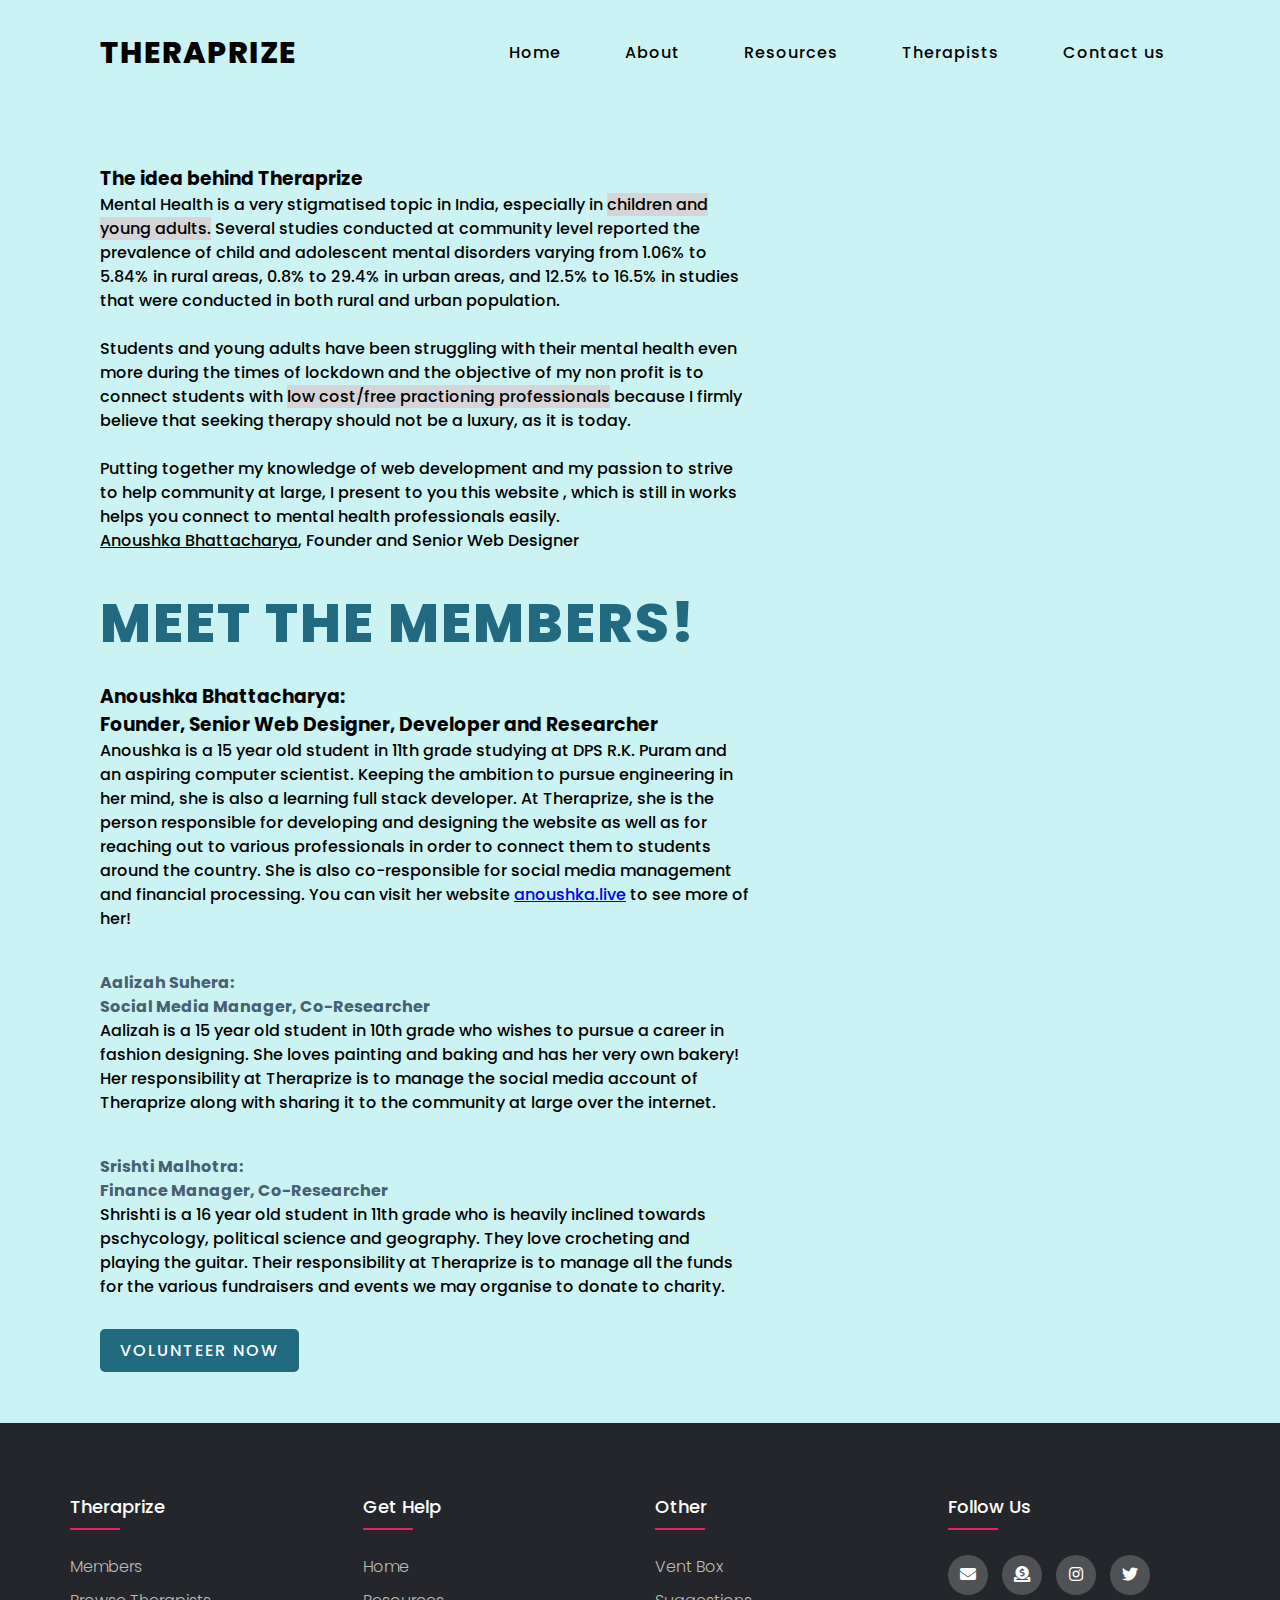
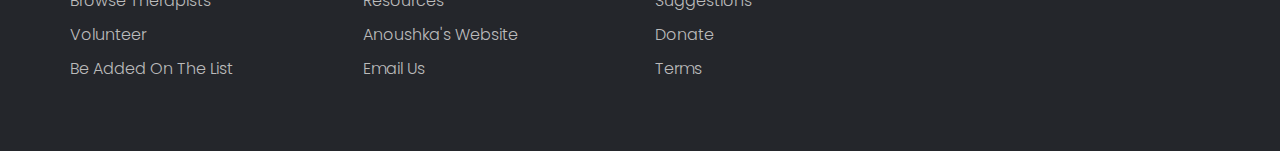
<file: about.html>
<!DOCTYPE html>
<html lang="en" dir="ltr">
  <head>
    <meta charset="utf-8">
    <meta name="viewport" content="width=device-width, initial-scale=1.0">
      <link rel="shortcut icon" href="assets/theraprize.png" type="image/png">
    <title>Theraprize | Team </title>
    <link rel="stylesheet" href="assets/othercss/about.css">
    <link rel="stylesheet" href="assets/othercss/footer.css">
    <link rel="stylesheet" href="https://cdnjs.cloudflare.com/ajax/libs/font-awesome/5.14.0/css/all.min.css">
  </head>
  <body>

    <section>
      <header>
        <h2><a href="index.html" class="logo">Theraprize</a></h2>
        <div class="navigation">
          <a href="index.html">Home</a>
          <a href="#">About</a>
          <a href="resources.html">Resources</a>
          <a href="list.html">Therapists</a>
          <a href="contact.html">Contact us</a>
        </div>
      </header>
      
<!--       <div class="content">
        <div class="info">
          
          <a href="#" class="info-btn">Be added to this list</a>  
           
        </div>
      </div>
       -->
      
      
      
      <div class="content">
        <div class="info">
              <h3><span>The idea behind Theraprize</span></h3>
          <p>Mental Health is a very stigmatised topic in India, especially in <span style="background-color: #d5d4d9"> children and young adults.</span>  
            Several studies conducted at community level reported the prevalence of child and adolescent mental disorders varying from 1.06% to
            5.84% in rural areas, 0.8% to 29.4% in urban areas, and 12.5% to 16.5% in studies that were conducted in both rural and urban population.<br><br>
            Students and young adults have been struggling with their mental health even more during the times of lockdown and the objective of my non profit 
            is to connect students with <span style="background-color: #d5d4d9">low cost/free practioning professionals</span> because I firmly 
            believe that seeking therapy should not be a luxury, 
            as it is today.<br><br>
            Putting together my knowledge of web development and my passion to strive to help community at large, I present to you this website , which is still
            in works helps you connect to mental health professionals easily.<br>
            <u>Anoushka Bhattacharya</u>, Founder and Senior Web Designer
          </p>
          <h2>Meet the members!</h2>
          
          <h3><span>Anoushka Bhattacharya: <br>
            Founder, Senior Web Designer, Developer and Researcher </span></h3>
          <p>Anoushka is a 15 year old student in 11th grade studying at DPS R.K. Puram and an aspiring computer scientist. Keeping the ambition to pursue 
            engineering in her mind, she is also a learning full stack developer. At Theraprize, she is the person responsible for developing and designing 
            the website as well as for reaching out to various professionals in order to connect them to students around the country. She is also co-responsible
            for social media management and financial processing. You can visit her website
            <a href="https://anoushka.live/">anoushka.live</a> to see more of her!</p>
          
          <h4> <span>Aalizah Suhera: <br>
            Social Media Manager, Co-Researcher </span></h4>
<!--           <p>Lorem ipsum dolor sit amet, consectetur adipiscing elit. Vivamus mattis, nisi quis blandit bibendum, augue dolor commodo urna, 
            at hendrerit ante eros vel velit. suspendisse orci tellus, ultrices nec tincidunt in, porttitor id mauris. Curabitur malesuada 
            commodo nulla</p> -->
          <p>Aalizah is a 15 year old student in 10th grade who wishes to pursue a career in fashion designing. She loves painting and baking and 
            has her very own bakery! Her responsibility at Theraprize is to manage the social media account of Theraprize along with sharing it to the
            community at large over the internet.</p>
          
          <h4> <span>Srishti Malhotra: <br>
            Finance Manager, Co-Researcher </span></h4>
<!--           <p>Lorem ipsum dolor sit amet, consectetur adipiscing elit. Vivamus mattis, nisi quis blandit bibendum, augue dolor commodo urna, 
            at hendrerit ante eros vel velit. suspendisse orci tellus, ultrices nec tincidunt in, porttitor id mauris. Curabitur malesuada 
            commodo nulla</p> -->
          <p> Shrishti is a 16 year old student in 11th grade who is heavily inclined towards pschycology, political science and geography. They love
            crocheting and playing the guitar. Their responsibility at Theraprize is to manage all the funds for the various fundraisers and 
            events we may organise to donate to charity. </p>
          
          
<!--            <h3><span>Anoushka Bhattacharya: <br>
            Founder, Web Designer, Web Developer and Handler </span></h3>
          <p>Lorem ipsum dolor sit ametconsectetur adipisicing elit, sed do eiusmod tempor incididunt ut labore et dolore magna aliqua.</p>
 
Lorem ipsum dolor sit amet, consectetur adipiscing elit. Vivamus mattis, nisi quis blandit bibendum, augue dolor commodo urna, at hendrerit ante eros vel velit. 
            Suspendisse orci tellus, ultrices nec tincidunt in, porttitor id mauris. Curabitur malesuada commodo nulla, a bibendum lectus maximus in. 
            Class aptent taciti sociosqu ad litora torquent per conubia nostra, per inceptos himenaeos. Morbi consequat justo ut tincidunt molestie. 
            Cras felis velit, accumsan in tristique ut, faucibus sit amet nunc. Vivamus vitae gravida orci. Fusce vitae mi in mauris mattis tempor. 
            Nam.-->
          
          <a href="assets/volunteer.html" class="info-btn">Volunteer Now</a> 
           
        </div>
      </div>
<!--       
      <div class="media-icons">
        <a href="https://anoushka.live/"><i class="fas fa-globe"></i></a>
        <a href="https://anoushka.live/blog/blog.html"><i class="fas fa-blog"></i></a>
        <a href="#"><i class="fas fa-donate"></i></a>
        <a href="#"><i class="fas fa-envelope"></i></a>
        <a href="#"><i class="fas fa-file-signature"></i></a>
      </div>
    </section> -->
    
    <footer class="footer">
  	 <div class="container">
  	 	<div class="row">
  	 		<div class="footer-col">
  	 			<h4>Theraprize</h4>
  	 			<ul>
  	 				<li><a href="about.html">members</a></li>
  	 				<li><a href="list.html">browse therapists</a></li>
  	 				<li><a href="assets/volunteer.html">volunteer</a></li>
  	 				<li><a href="#">be added on the list</a></li>
  	 			</ul>
  	 		</div>
  	 		<div class="footer-col">
  	 			<h4>get help</h4>
  	 			<ul>
  	 				<li><a href="index.html">Home</a></li>
  	 				<li><a href="resources.html">Resources</a></li>
  	 				<li><a href="https://anoushka.live/">Anoushka's website</a></li>
  	 				<li><a href="#">Email us</a></li>
<!--   	 				<li><a href="#">payment options</a></li> -->
  	 			</ul>
  	 		</div>
  	 		<div class="footer-col">
  	 			<h4>Other</h4>
  	 			<ul>
  	 				<li><a href="#">Vent box</a></li>
  	 				<li><a href="#">Suggestions</a></li>
  	 				<li><a href="#">Donate</a></li>
  	 				<li><a href="#">Terms</a></li>
  	 			</ul>
  	 		</div>
  	 		<div class="footer-col">
  	 			<h4>follow us</h4>
  	 			<div class="social-links">
  	 				<a href="#"><i class="fas fa-envelope"></i></a>
  	 				<a href="#"><i class="fas fa-donate"></i></a>
  	 				<a href="#"><i class="fab fa-instagram"></i></a>
  	 				<a href="#"><i class="fab fa-twitter"></i></a>
  	 			</div>
  	 		</div>
  	 	</div>
  	 </div>
  </footer>
      
<!--     <script>!function(e,t,a){var c=e.head||e.getElementsByTagName("head")[0],n=e.createElement("script");n.async=!0,n.defer=!0, 
        n.type="text/javascript",n.src=t+"/static/js/chat_widget.js?config="+JSON.stringify(a),c.appendChild(n)}(document,"https://app.engati.com",
    {bot_key:"fe05a2141eb5405e",welcome_msg:true,branding_key:"default",server:"https://app.engati.com",e:"p" });</script> -->
<!-- <div data-tf-chat data-tf-tooltip="Hey 👋&nbsp;&nbsp;How can I help you? " data-tf-popover="rE06YSuf" data-tf-button-color="#0445AF">
      </div><script src="//embed.typeform.com/next/embed.js"></script> -->
<!--       <div data-tf-chat data-tf-custom-icon="https://images.typeform.com/images/XbtDVYmmkSNv" data-tf-tooltip="Would you like to work with us?" data-tf-popover="rE06YSuf" data-tf-button-color="#404247">
      </div><script src="//embed.typeform.com/next/embed.js"></script> -->
      
     <div data-tf-chat data-tf-custom-icon="https://images.typeform.com/images/XbtDVYmmkSNv" 
          data-tf-tooltip="Would you like to work with us?" data-tf-popover="rE06YSuf" data-tf-button-color="#404247">
      </div><script src="//embed.typeform.com/next/embed.js"></script>    
  </body>
</html>
      


  </body>
</html>
</file>
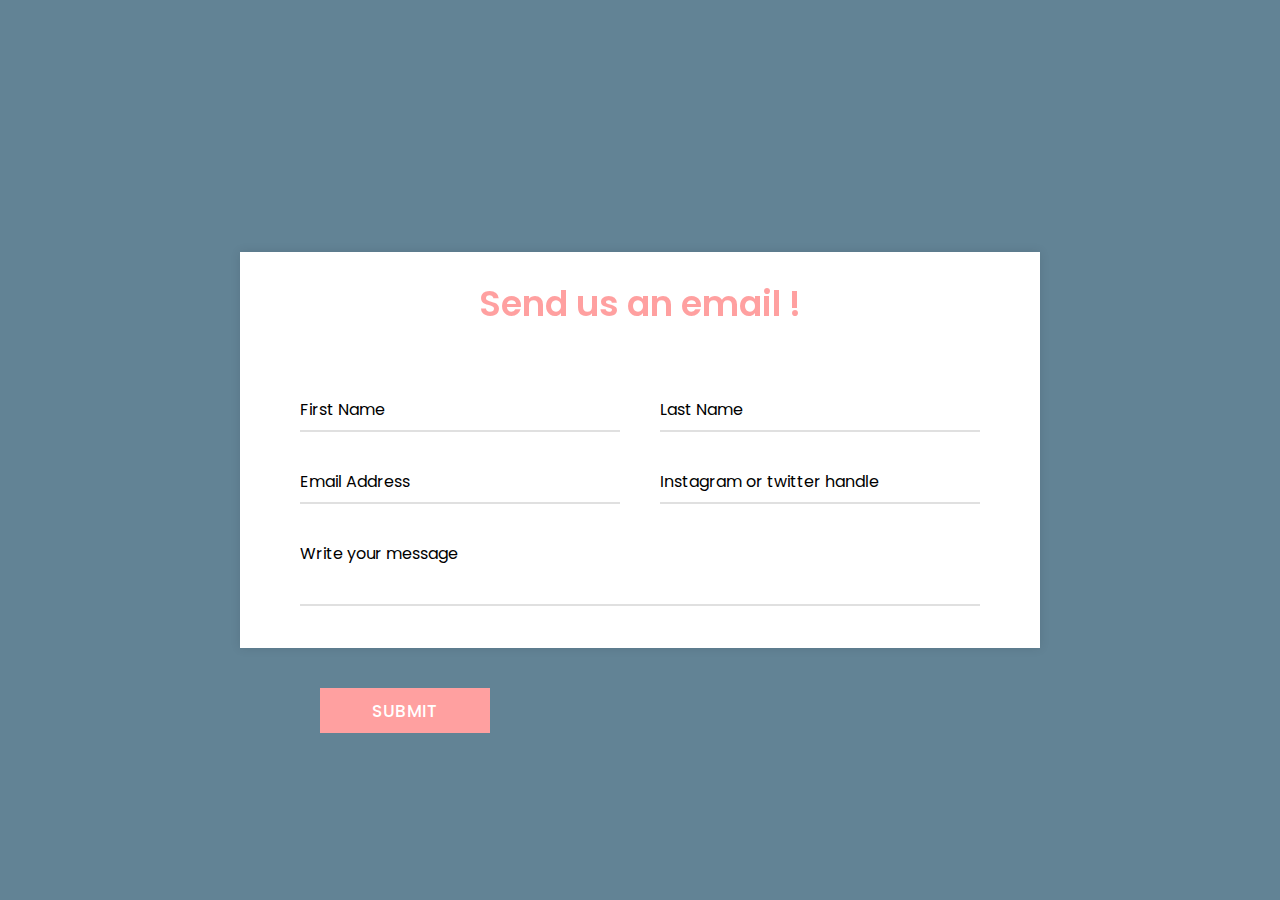
<file: contact.html>
<!DOCTYPE html>
<html lang="en" dir="ltr">
   <head>
      <meta charset="utf-8">
      <title>Theraprize | Contact us</title>
      <link rel="stylesheet" href="assets/othercss/contact.css">
      <meta name="viewport" content="width=device-width, initial-scale=1.0">
   </head>
   <body>
      <div class="container">
      <div class="text">
         Send us an email !
      </div>
      <form action="mailto:theraprize@gmail.com">
         <div class="form-row">
            <div class="input-data">
               <input type="text" required>
               <div class="underline"></div>
               <label for="">First Name</label>
            </div>
            <div class="input-data">
               <input type="text" required>
               <div class="underline"></div>
               <label for="">Last Name</label>
            </div>
         </div>
         <div class="form-row">
            <div class="input-data">
               <input type="text" required>
               <div class="underline"></div>
               <label for="">Email Address</label>
            </div>
            <div class="input-data">
               <input type="text" required>
               <div class="underline"></div>
               <label for="">Instagram or twitter handle</label>
            </div>
         </div>
         <div class="form-row">
         <div class="input-data textarea">
            <textarea rows="8" cols="80" required></textarea>
            <br />
            <div class="underline"></div>
            <label for="">Write your message</label>
            <br />
            <div class="form-row submit-btn">
               <div class="input-data">
                  <div class="inner"></div>
                  <input type="submit" value="submit">
               </div>
            </div>
      </form>
      </div>
   </body>
</file>
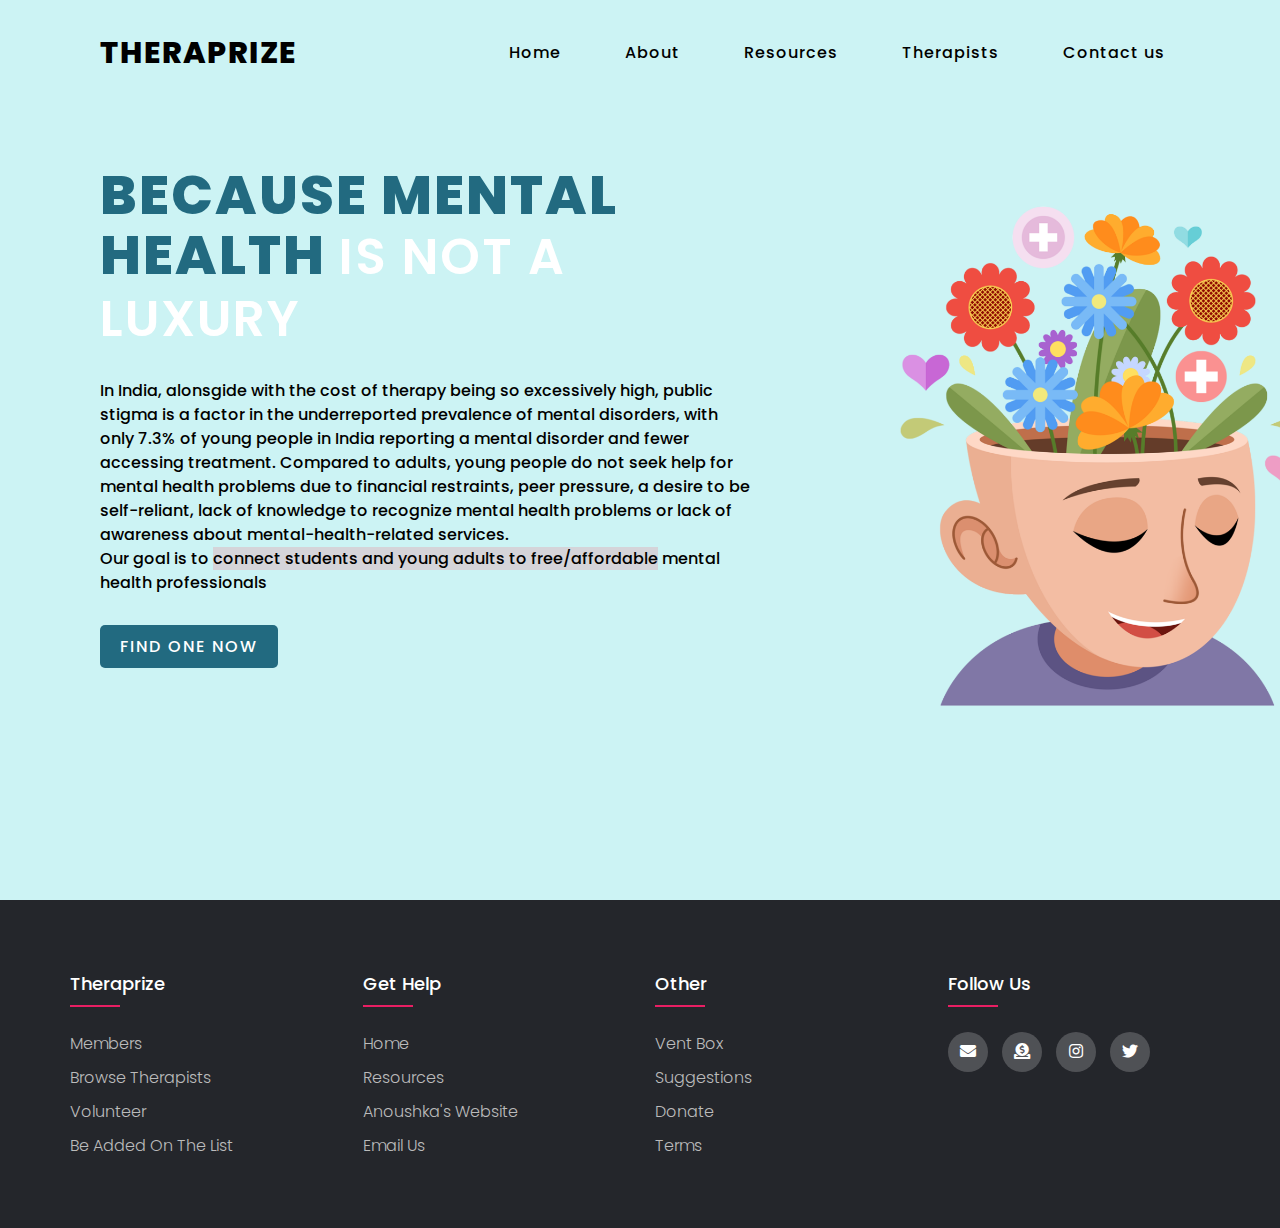
<file: indexx.html>
<!DOCTYPE html>
<html lang="en" dir="ltr">
  <head>
    <meta charset="utf-8">
    <meta name="viewport" content="width=device-width, initial-scale=1.0">
    <link rel="shortcut icon" href="assets/theraprize.png" type="image/png"> 
    <title>Theraprize | Home </title>
    <link rel="stylesheet" href="style.css">
    <link rel="stylesheet" href="assets/othercss/footer.css">
    <link rel="stylesheet" href="https://cdnjs.cloudflare.com/ajax/libs/font-awesome/5.14.0/css/all.min.css">
  </head>
  <body>

    <section>
      <header>
        <h2><a href="#" class="logo">Theraprize</a></h2>
        <div class="navigation">
          <a href="#">Home</a>
          <a href="about.html">About</a>
          <a href="resources.html">Resources</a>
          <a href="list.html">Therapists</a>
          <a href="contact.html"> Contact us</a>
        </div>
      </header>
      <div class="content">
        <div class="info">
          <h2>Because mental health <span>is not a luxury</span></h2>
<!--           <p>Lorem ipsum dolor sit amet, consectetur adipisicing elit, sed do eiusmod tempor incididunt ut labore et dolore magna aliqua. Ut enim ad minim veniam, quis
            nostrud exercitation ullamco laboris nisi ut aliquip ex ea commodo consequat. Duis aute irure dolor in reprehenderit in voluptate velit esse cillum 
            dolore eu fugiat nulla pariatur.</p> -->
          <p>In India, alonsgide with the cost of therapy being so excessively high, public stigma is a factor 
            in the underreported prevalence of mental disorders, with only 7.3% of young people in India reporting a mental 
            disorder and fewer accessing treatment. Compared to adults, young people do not seek help for mental health problems 
            due to financial restraints, peer pressure, a desire to be self-reliant, lack of knowledge to recognize mental health problems
            or lack of awareness about mental-health-related services.<br>
            Our goal is to <span style="background-color: #d5d4d9">connect students and young adults to free/affordable</span> mental health professionals</p>
          <a href="list.html" class="info-btn">Find one now</a>
        </div>
      </div>
      
<!--       <div class="media-icons">
        <a href="https://anoushka.live/"><i class="fas fa-globe"></i></a>
        <a href="https://anoushka.live/blog/blog.html"><i class="fas fa-blog"></i></a>
        <a href="#"><i class="fas fa-donate"></i></a>
        <a href="#"><i class="fas fa-envelope"></i></a>
        <a href="#"><i class="fas fa-file-signature"></i></a>
      </div> -->
      
    </section>
    
    <footer class="footer">
  	 <div class="container">
  	 	<div class="row">
  	 		<div class="footer-col">
  	 			<h4>Theraprize</h4>
  	 			<ul>
  	 				<li><a href="about.html">members</a></li>
  	 				<li><a href="list.html">browse therapists</a></li>
  	 				<li><a href="assets/volunteer.html">volunteer</a></li>
  	 				<li><a href="#">be added on the list</a></li>
  	 			</ul>
  	 		</div>
  	 		<div class="footer-col">
  	 			<h4>get help</h4>
  	 			<ul>
  	 				<li><a href="index.html">Home</a></li>
  	 				<li><a href="resources.html">Resources</a></li>
  	 				<li><a href="https://anoushka.live/">Anoushka's website</a></li>
  	 				<li><a href="#">Email us</a></li>
<!--   	 				<li><a href="#">payment options</a></li> -->
  	 			</ul>
  	 		</div>
  	 		<div class="footer-col">
  	 			<h4>Other</h4>
  	 			<ul>
  	 				<li><a href="https://forms.gle/gMTeKh8r9fjPSRhH9">Vent box</a></li>
  	 				<li><a href="#">Suggestions</a></li>
  	 				<li><a href="#">Donate</a></li>
  	 				<li><a href="#">Terms</a></li>
  	 			</ul>
  	 		</div>
  	 		<div class="footer-col">
  	 			<h4>follow us</h4>
  	 			<div class="social-links">
  	 			  <a href="#"><i class="fas fa-envelope"></i></a>
  	 				<a href="#"><i class="fas fa-donate"></i></a>
  	 				<a href="#"><i class="fab fa-instagram"></i></a>
  	 				<a href="#"><i class="fab fa-twitter"></i></a>
  	 			</div>
  	 		</div>
  	 	</div>
  	 </div>
  </footer>
    
    
<!--     testing smth -->
    
<!--     <script>!function(e,t,a){var c=e.head||e.getElementsByTagName("head")[0],n=e.createElement("script");n.async=!0,n.defer=!0, n.type="text/javascript",n.src=t+"/static/js/chat_widget.js?config="+JSON.stringify(a),c.appendChild(n)}(document,"https://app.engati.com",{bot_key:"fe05a2141eb5405e",welcome_msg:true,branding_key:"default",server:"https://app.engati.com",e:"p" });</script>
 -->
<!--     chatbot -->
<!--     <div data-tf-chat data-tf-custom-icon="https://images.typeform.com/images/n5x2bQ3GYeX3" data-tf-tooltip="Hey! Talk to us if you need anything!" 
         data-tf-popover="rDLggF3c" data-tf-button-color="#3A4250">
    </div><script src="//embed.typeform.com/next/embed.js"></script> -->
    
    <div data-tf-chat data-tf-custom-icon="https://images.typeform.com/images/n5x2bQ3GYeX3" data-tf-tooltip="Hey! Talk to the AI bot if you need anything !!" 
         data-tf-popover="rDLggF3c" data-tf-button-color="#3A4250"></div><script src="//embed.typeform.com/next/embed.js"></script>
  </body>
</html>
</file>
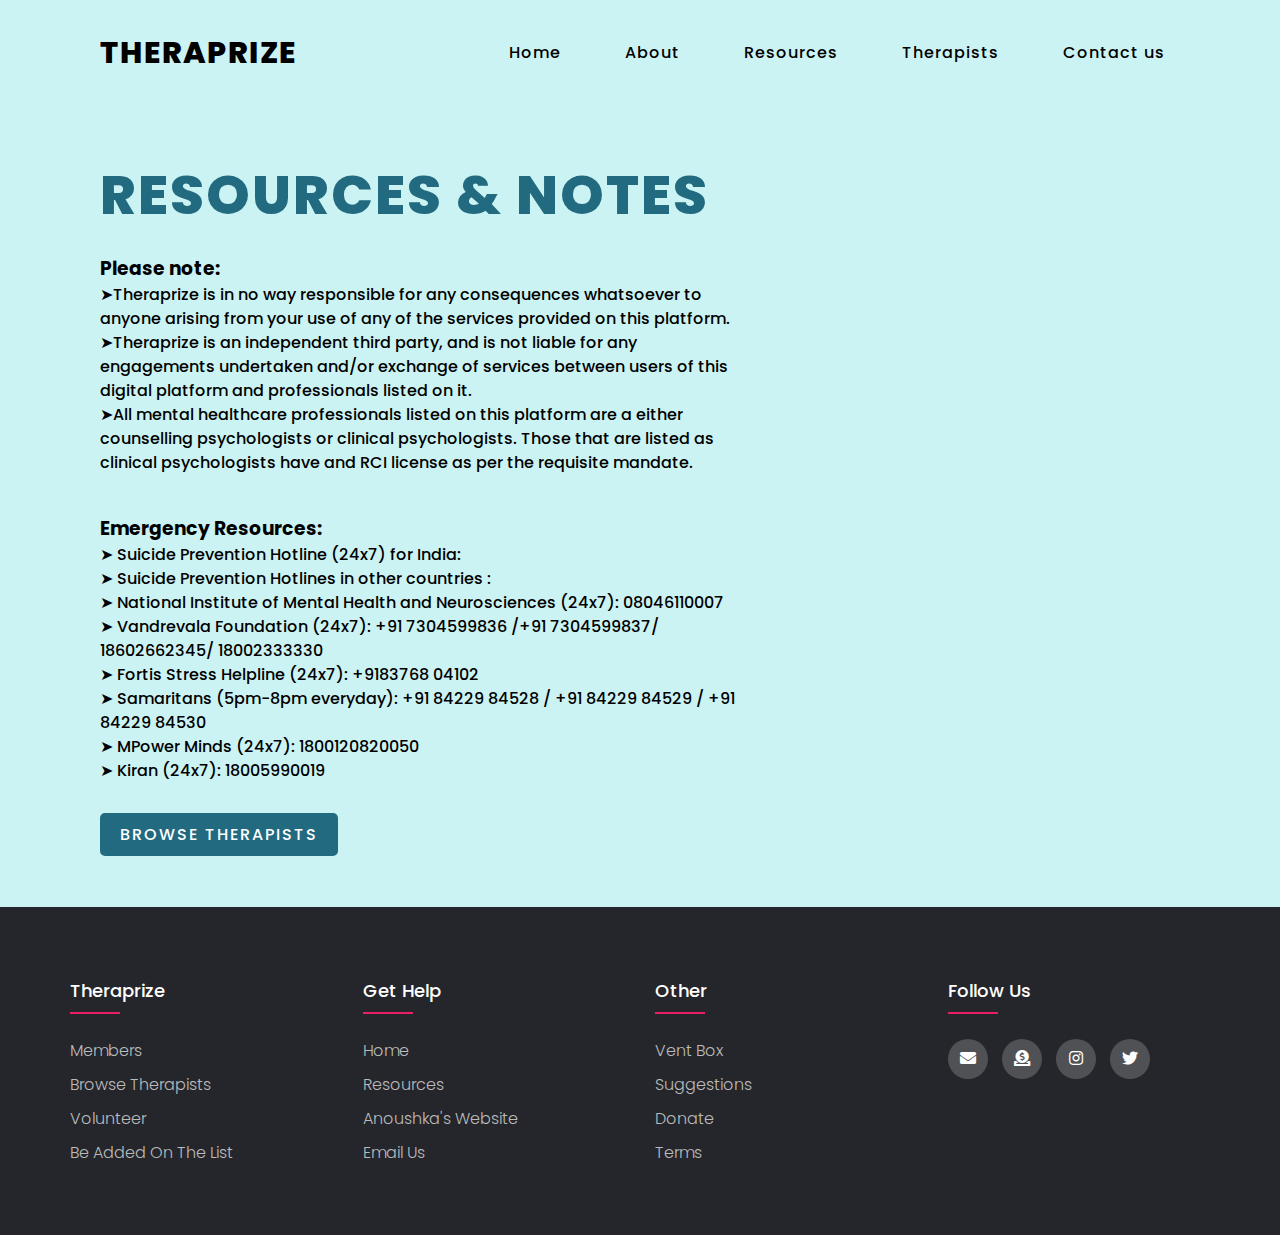
<file: resources.html>
<!DOCTYPE html>
<html lang="en" dir="ltr">
  <head>
    <meta charset="utf-8">
    <meta name="viewport" content="width=device-width, initial-scale=1.0">
    <link rel="shortcut icon" href="assets/theraprize.png" type="image/png">
    <title>Theraprize | Resources </title>
    <link rel="stylesheet" href="assets/othercss/about.css">
    <link rel="stylesheet" href="assets/othercss/footer.css">
    <link rel="stylesheet" href="https://cdnjs.cloudflare.com/ajax/libs/font-awesome/5.14.0/css/all.min.css">
  </head>
  <body>

    <section>
      <header>
        <h2><a href="index.html" class="logo">Theraprize</a></h2>
        <div class="navigation">
          <a href="index.html">Home</a>
          <a href="about.html">About</a>
          <a href="resources.html">Resources</a>
          <a href="list.html">Therapists</a>
          <a href="contact.html">Contact us</a>
        </div>
      </header>
      <div class="content">
        <div class="info">
          <h2>resources & notes</h2>
          
          <h3><span>Please note: </span></h3>
          <p>➤Theraprize is in no way responsible for any consequences whatsoever to anyone arising from your use of any of the services
           provided on this platform. <br>
          ➤Theraprize is an independent third party, and is not liable for any engagements undertaken and/or exchange 
           of services between users of this digital platform and professionals listed on it. <br>
           ➤All mental healthcare professionals listed on this platform are a either counselling psychologists or 
           clinical psychologists. Those that are listed as clinical psychologists have and RCI license as per the requisite mandate.
          </p>
          
           <h3><span>Emergency Resources:</h3>
          <p>
            ➤ Suicide Prevention Hotline (24x7) for India: <br>
            ➤ Suicide Prevention Hotlines in other countries : <br>
            ➤ National Institute of Mental Health and Neurosciences (24x7): 08046110007 <br>
            ➤ Vandrevala Foundation (24x7): +91 7304599836 /+91 7304599837/ 18602662345/ 18002333330 <br>
            ➤ Fortis Stress Helpline (24x7): +9183768 04102 <br>
            ➤ Samaritans (5pm-8pm everyday): +91 84229 84528 / +91 84229 84529 / +91 84229 84530 <br>
            ➤ MPower Minds (24x7): 1800120820050 <br>
            ➤ Kiran (24x7): 18005990019
          </p>
          <a href="list.html" class="info-btn">BROWSE THERAPISTS</a> 
           
        </div>
      </div>
      
<!--       <div class="media-icons">
        <a href="https://anoushka.live/"><i class="fas fa-globe"></i></a>
        <a href="https://anoushka.live/blog/blog.html"><i class="fas fa-blog"></i></a>
        <a href="#"><i class="fas fa-donate"></i></a>
        <a href="#"><i class="fas fa-envelope"></i></a>
        <a href="#"><i class="fas fa-file-signature"></i></a>
      </div> -->
      
    </section>
<footer class="footer">
  	 <div class="container">
  	 	<div class="row">
  	 		<div class="footer-col">
  	 			<h4>Theraprize</h4>
  	 			<ul>
  	 				<li><a href="about.html">members</a></li>
  	 				<li><a href="list.html">browse therapists</a></li>
  	 				<li><a href="assets/volunteer.html">volunteer</a></li>
  	 				<li><a href="#">be added on the list</a></li>
  	 			</ul>
  	 		</div>
  	 		<div class="footer-col">
  	 			<h4>get help</h4>
  	 			<ul>
  	 				<li><a href="index.html">Home</a></li>
  	 				<li><a href="resources.html">Resources</a></li>
  	 				<li><a href="https://anoushka.live/">Anoushka's website</a></li>
  	 				<li><a href="#">Email us</a></li>
<!--   	 				<li><a href="#">payment options</a></li> -->
  	 			</ul>
  	 		</div>
  	 		<div class="footer-col">
  	 			<h4>Other</h4>
  	 			<ul>
  	 				<li><a href="https://forms.gle/gMTeKh8r9fjPSRhH9">Vent box</a></li>
  	 				<li><a href="#">Suggestions</a></li>
  	 				<li><a href="#">Donate</a></li>
  	 				<li><a href="#">Terms</a></li>
  	 			</ul>
  	 		</div>
  	 		<div class="footer-col">
  	 			<h4>follow us</h4>
  	 			<div class="social-links">
  	 		<a href="#"><i class="fas fa-envelope"></i></a>
  	 				<a href="#"><i class="fas fa-donate"></i></a>
  	 				<a href="#"><i class="fab fa-instagram"></i></a>
  	 				<a href="#"><i class="fab fa-twitter"></i></a>
  	 			</div>
  	 		</div>
  	 	</div>
  	 </div>
  </footer>
  </body>
</html>
</file>
<file: assets/othercss/about.css>
@import url('https://fonts.googleapis.com/css2?family=Poppins:wght@300;400;500;600;700;800;900&display=swap');

*{
  margin: 0;
  padding: 0;
  box-sizing: border-box;
  font-family: "Poppins", sans-serif;
}

section{
  position: relative;
  width: 100%;
  min-height: 100vh;
  display: flex;
  flex-direction: column;
  justify-content: flex-start;
  background-color: #CCF3F4;
/*   background: url(background.png)no-repeat; */
  background-size: cover;
  background-position: center;
}

header{
  position: relative;
  top: 0;
  width: 100%;
  padding: 30px 100px;
  display: flex;
  justify-content: space-between;
  align-items: center;
}

header .logo{
  position: relative;
  color: #000;
  font-size: 30px;
  text-decoration: none;
  text-transform: uppercase;
  font-weight: 800;
  letter-spacing: 1px;
}

header .navigation a{
  color: #000;
  text-decoration: none;
  font-weight: 500;
  letter-spacing: 1px;
  padding: 2px 15px;
  border-radius: 20px;
  transition: 0.3s;
  transition-property: background;
}

header .navigation a:not(:last-child){
  margin-right: 30px;
}

header .navigation a:hover{
  background: #fff;
}

.content{
  max-width: 650px;
  margin: 60px 100px;
}

.content .info h2{
  color: #226A80;
  font-size: 55px;
  text-transform: uppercase;
  font-weight: 800;
  letter-spacing: 2px;
  line-height: 60px;
  margin-bottom: 30px;
}

.content .info h2 span{
  color: #fff;
  font-size: 50px;
  font-weight: 600;
}

.content .info p{
  font-size: 16px;
  font-weight: 500;
  margin-bottom: 40px;
}

.content .info-btn{
  color: #fff;
  background: #226A80;
  text-decoration: none;
  text-transform: uppercase;
  font-weight: 500;
  letter-spacing: 2px;
  padding: 10px 20px;
  border-radius: 5px;
  transition: 0.3s;
  transition-property: background;
}

.content .info-btn:hover{
  background: #0C4F60;
}

.media-icons{
  display: flex;
  justify-content: center;
  align-items: center;
  margin: auto;
}

.media-icons a{
  position: relative;
  color: #111;
  font-size: 25px;
  transition: 0.3s;
  transition-property: transform;
}

.media-icons a:not(:last-child){
  margin-right: 60px;
}

.media-icons a:hover{
  transform: scale(1.5);
}

label{
  display: none;
}

#check{
  z-index: 3;
  display: none;
}

/* Responsive styles */

@media (max-width: 960px){
  header .navigation{
    display: none;
  }

  label{
    display: block;
    font-size: 25px;
    cursor: pointer;
    transition: 0.3s;
    transition-property: color;
  }

  label:hover{
    color: #fff;
  }

  label .close-btn{
    display: none;
  }

  #check:checked ~ header .navigation{
    z-index: 2;
    position: fixed;
    background: rgba(114, 223, 255, 0.9);
    top: 0;
    bottom: 0;
    left: 0;
    right: 0;
    display: flex;
    flex-direction: column;
    justify-content: center;
    align-items: center;
  }

  #check:checked ~ header .navigation a{
    font-weight: 700;
    margin-right: 0;
    margin-bottom: 50px;
    letter-spacing: 2px;
  }

  #check:checked ~ header label .menu-btn{
    display: none;
  }

  #check:checked ~ header label .close-btn{
    z-index: 2;
    display: block;
    position: fixed;
  }

  label .menu-btn{
    position: absolute;
  }

  header .logo{
    position: absolute;
    bottom: -6px;
  }

  .content .info h2{
    font-size: 45px;
    line-height: 50px;
  }

  .content .info h2 span{
    font-size: 40px;
    font-weight: 600;
  }

  .content .info p{
    font-size: 14px;
  }
}

@media (max-width: 560px){
  .content .info h2{
    font-size: 35px;
    line-height: 40px;
  }

  .content .info h2 span{
    font-size: 30px;
    font-weight: 600;
  }

  .content .info p{
    font-size: 14px;
  }
}
h4 {color: #476072 }
</file>
<file: assets/othercss/footer.css>
@import url('https://fonts.googleapis.com/css2?family=Poppins:wght@300;400;500;600;700&display=swap');
body{
	line-height: 1.5;
	font-family: 'Poppins', sans-serif;
}
*{
	margin:0;
	padding:0;
	box-sizing: border-box;
}
.container{
	max-width: 1170px;
	margin:auto;
}
.row{
	display: flex;
	flex-wrap: wrap;
}
ul{
	list-style: none;
}
.footer{
	background-color: #24262b;
    padding: 70px 0;
}
.footer-col{
   width: 25%;
   padding: 0 15px;
}
.footer-col h4{
	font-size: 18px;
	color: #ffffff;
	text-transform: capitalize;
	margin-bottom: 35px;
	font-weight: 500;
	position: relative;
}
.footer-col h4::before{
	content: '';
	position: absolute;
	left:0;
	bottom: -10px;
	background-color: #e91e63;
	height: 2px;
	box-sizing: border-box;
	width: 50px;
}
.footer-col ul li:not(:last-child){
	margin-bottom: 10px;
}
.footer-col ul li a{
	font-size: 16px;
	text-transform: capitalize;
	color: #ffffff;
	text-decoration: none;
	font-weight: 300;
	color: #bbbbbb;
	display: block;
	transition: all 0.3s ease;
}
.footer-col ul li a:hover{
	color: #ffffff;
	padding-left: 8px;
}
.footer-col .social-links a{
	display: inline-block;
	height: 40px;
	width: 40px;
	background-color: rgba(255,255,255,0.2);
	margin:0 10px 10px 0;
	text-align: center;
	line-height: 40px;
	border-radius: 50%;
	color: #ffffff;
	transition: all 0.5s ease;
}
.footer-col .social-links a:hover{
	color: #24262b;
	background-color: #ffffff;
}

/*responsive*/
@media(max-width: 767px){
  .footer-col{
    width: 50%;
    margin-bottom: 30px;
}
}
@media(max-width: 574px){
  .footer-col{
    width: 100%;
}
}
</file>
<file: assets/othercss/contact.css>
@import url('https://fonts.googleapis.com/css?family=Poppins:400,500,600,700&display=swap');
*{
  margin: 0;
  padding: 0;
  outline: none;
  box-sizing: border-box;
  font-family: 'Poppins', sans-serif;
}
body{
  display: flex;
  align-items: center;
  justify-content: center;
  min-height: 100vh;
  padding: 40px;
  background: #628395;
}
.container{
  max-width: 800px;
  background: #fff;
  width: 800px;
  padding: 25px 40px 10px 40px;
  box-shadow: 0px 0px 10px rgba(0,0,0,0.1);
}
.container .text{
  text-align: center;
  font-size: 35px;
  font-weight: 600;
/*   background: -webkit-linear-gradient(right, #56d8e4, #9f01ea, #56d8e4, #9f01ea); */
  background: #FFA0A0;
  -webkit-background-clip: text;
  -webkit-text-fill-color: transparent;
}
.container form{
  padding: 30px 0 0 0;
}
.container form .form-row{
  display: flex;
  margin: 32px 0;
}
form .form-row .input-data{
  width: 100%;
  height: 40px;
  margin: 0 20px;
  position: relative;
}
form .form-row .textarea{
  height: 70px;
}
.input-data input,
.textarea textarea{
  display: block;
  width: 100%;
  height: 100%;
  border: none;
  font-size: 17px;
  border-bottom: 2px solid rgba(0,0,0, 0.12);
}
.input-data input:focus ~ label, .textarea textarea:focus ~ label,
.input-data input:valid ~ label, .textarea textarea:valid ~ label{
  transform: translateY(-20px);
  font-size: 14px;
  color: #3498db;
}
.textarea textarea{
  resize: none;
  padding-top: 10px;
}
.input-data label{
  position: absolute;
  pointer-events: none;
  bottom: 10px;
  font-size: 16px;
  transition: all 0.3s ease;
}
.textarea label{
  width: 100%;
  bottom: 40px;
  background: #fff;
}
.input-data .underline{
  position: absolute;
  bottom: 0;
  height: 2px;
  width: 100%;
}
.input-data .underline:before{
  position: absolute;
  content: "";
  height: 2px;
  width: 100%;
  background: #3498db;
  transform: scaleX(0);
  transform-origin: center;
  transition: transform 0.3s ease;
}
.input-data input:focus ~ .underline:before,
.input-data input:valid ~ .underline:before,
.textarea textarea:focus ~ .underline:before,
.textarea textarea:valid ~ .underline:before{
  transform: scale(1);
}
.submit-btn .input-data{
  overflow: hidden;
  height: 45px!important;
  width: 25%!important;
}
.submit-btn .input-data .inner{
  height: 100%;
  width: 300%;
  position: absolute;
  left: -100%;
/*   background: -webkit-linear-gradient(right, #56d8e4, #9f01ea, #56d8e4, #9f01ea); */
  background: #FFA0A0;
  transition: all 0.4s;
}
.submit-btn .input-data:hover .inner{
  left: 0;
}
.submit-btn .input-data input{
  background: none;
  border: none;
  color: #fff;
  font-size: 17px;
  font-weight: 500;
  text-transform: uppercase;
  letter-spacing: 1px;
  cursor: pointer;
  position: relative;
  z-index: 2;
}
@media (max-width: 700px) {
  .container .text{
    font-size: 30px;
  }
  .container form{
    padding: 10px 0 0 0;
  }
  .container form .form-row{
    display: block;
  }
  form .form-row .input-data{
    margin: 35px 0!important;
  }
  .submit-btn .input-data{
    width: 40%!important;
  }
}
</file>
<file: style.css>
@import url('https://fonts.googleapis.com/css2?family=Poppins:wght@300;400;500;600;700;800;900&display=swap');

*{
  margin: 0;
  padding: 0;
  box-sizing: border-box;
  font-family: "Poppins", sans-serif;
}

section{
  position: relative;
  width: 100%;
  min-height: 100vh;
  display: flex;
  flex-direction: column;
  justify-content: flex-start;
  background-color: #CCF3F4;
  background: url(background.png)no-repeat;
  background-size: cover;
  background-position: center;
}

header{
  position: relative;
  top: 0;
  width: 100%;
  padding: 30px 100px;
  display: flex;
  justify-content: space-between;
  align-items: center;
}

header .logo{
  position: relative;
  color: #000;
  font-size: 30px;
  text-decoration: none;
  text-transform: uppercase;
  font-weight: 800;
  letter-spacing: 1px;
}

header .navigation a{
  color: #000;
  text-decoration: none;
  font-weight: 500;
  letter-spacing: 1px;
  padding: 2px 15px;
  border-radius: 20px;
  transition: 0.3s;
  transition-property: background;
}

header .navigation a:not(:last-child){
  margin-right: 30px;
}

header .navigation a:hover{
  background: #fff;
}

.content{
  max-width: 650px;
  margin: 60px 100px;
}

.content .info h2{
  color: #226A80;
  font-size: 55px;
  text-transform: uppercase;
  font-weight: 800;
  letter-spacing: 2px;
  line-height: 60px;
  margin-bottom: 30px;
}

.content .info h2 span{
  color: #fff;
  font-size: 50px;
  font-weight: 600;
}

.content .info p{
  font-size: 16px;
  font-weight: 500;
  margin-bottom: 40px;
}

.content .info-btn{
  color: #fff;
  background: #226A80;
  text-decoration: none;
  text-transform: uppercase;
  font-weight: 500;
  letter-spacing: 2px;
  padding: 10px 20px;
  border-radius: 5px;
  transition: 0.3s;
  transition-property: background;
}

.content .info-btn:hover{
  background: #0C4F60;
}

.media-icons{
  display: flex;
  justify-content: center;
  align-items: center;
  margin: auto;
}

.media-icons a{
  position: relative;
  color: #111;
  font-size: 25px;
  transition: 0.3s;
  transition-property: transform;
}

.media-icons a:not(:last-child){
  margin-right: 60px;
}

.media-icons a:hover{
  transform: scale(1.5);
}

label{
  display: none;
}

#check{
  z-index: 3;
  display: none;
}

/* Responsive styles */

@media (max-width: 960px){
  header .navigation{
    display: none;
  }

  label{
    display: block;
    font-size: 25px;
    cursor: pointer;
    transition: 0.3s;
    transition-property: color;
  }

  label:hover{
    color: #fff;
  }

  label .close-btn{
    display: none;
  }

  #check:checked ~ header .navigation{
    z-index: 2;
    position: fixed;
    background: rgba(114, 223, 255, 0.9);
    top: 0;
    bottom: 0;
    left: 0;
    right: 0;
    display: flex;
    flex-direction: column;
    justify-content: center;
    align-items: center;
  }

  #check:checked ~ header .navigation a{
    font-weight: 700;
    margin-right: 0;
    margin-bottom: 50px;
    letter-spacing: 2px;
  }

  #check:checked ~ header label .menu-btn{
    display: none;
  }

  #check:checked ~ header label .close-btn{
    z-index: 2;
    display: block;
    position: fixed;
  }

  label .menu-btn{
    position: absolute;
  }

  header .logo{
    position: absolute;
    bottom: -6px;
  }

  .content .info h2{
    font-size: 45px;
    line-height: 50px;
  }

  .content .info h2 span{
    font-size: 40px;
    font-weight: 600;
  }

  .content .info p{
    font-size: 14px;
  }
}

@media (max-width: 560px){
  .content .info h2{
    font-size: 35px;
    line-height: 40px;
  }

  .content .info h2 span{
    font-size: 30px;
    font-weight: 600;
  }

  .content .info p{
    font-size: 14px;
  }
}
</file>
